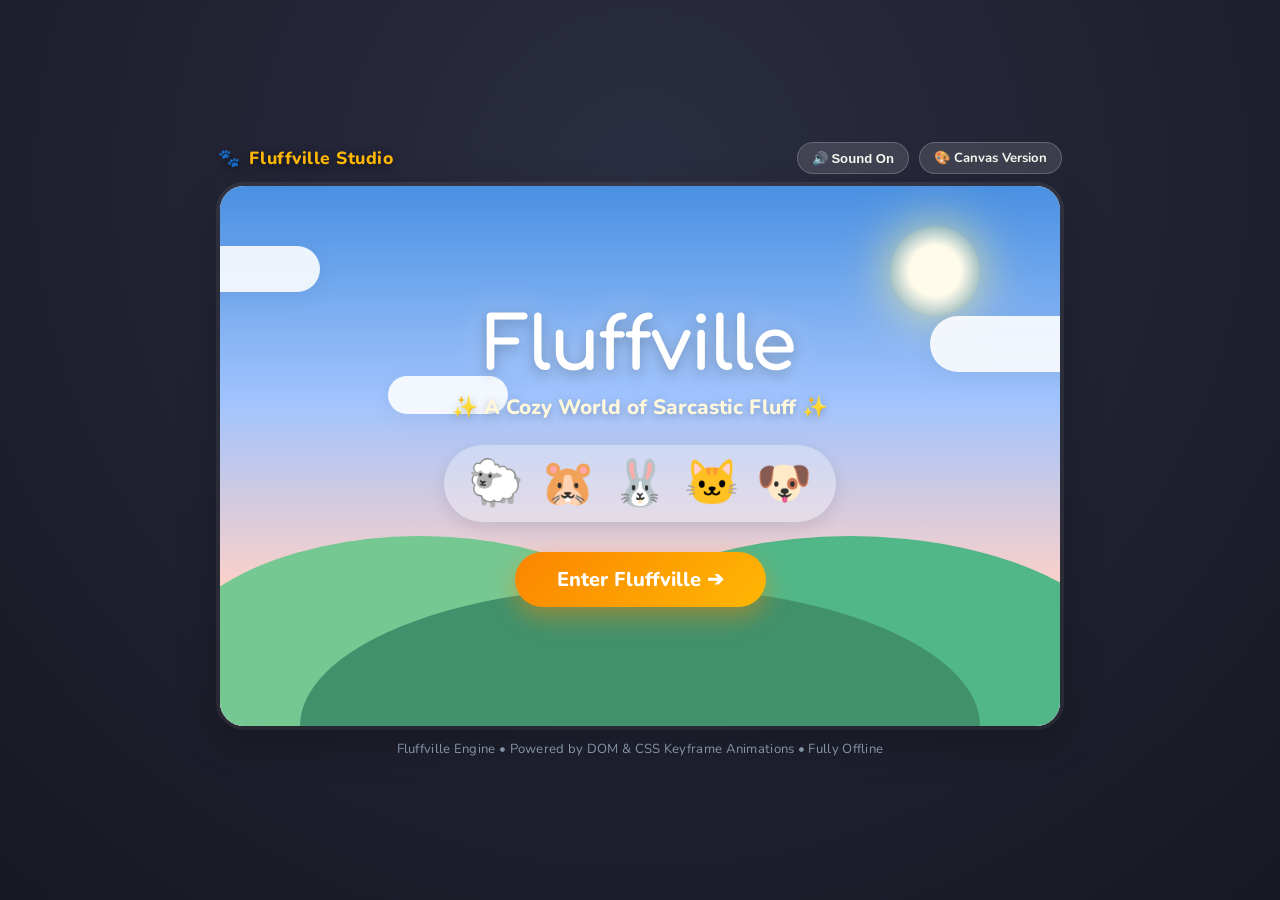
<file: fluffville.html>
<!DOCTYPE html>
<html lang="en">
<head>
    <meta charset="UTF-8">
    <meta name="viewport" content="width=device-width, initial-scale=1.0">
    <title>Fluffville - A Cozy World of Sarcastic Fluff</title>
    <link rel="preconnect" href="https://fonts.googleapis.com">
    <link rel="preconnect" href="https://fonts.gstatic.com" crossorigin>
    <link href="https://fonts.googleapis.com/css2?family=Comfortaa:wght@400;600;700&family=Nunito:wght@400;600;700;800;900&display=swap" rel="stylesheet">
    <style>
        :root {
            --primary: #fb8500;
            --primary-hover: #ffb703;
            --secondary: #023047;
            --accent: #ffb703;
            --text: #2b2d42;
            --bg-light: #fefae0;
            --radius-lg: 24px;
            --radius-md: 16px;
            --radius-sm: 10px;
            --shadow-soft: 0 16px 40px rgba(0, 0, 0, 0.25);
            --shadow-card: 0 10px 24px rgba(0, 0, 0, 0.08);
        }

        * {
            box-sizing: border-box;
            margin: 0;
            padding: 0;
            user-select: none;
            -webkit-user-select: none;
        }

        body {
            background: radial-gradient(circle at 50% 20%, #2b2d42 0%, #171822 100%);
            min-height: 100vh;
            display: flex;
            flex-direction: column;
            justify-content: center;
            align-items: center;
            font-family: 'Nunito', 'Comfortaa', -apple-system, BlinkMacSystemFont, 'Segoe UI', Roboto, sans-serif;
            overflow-x: hidden;
            padding: 16px;
            color: var(--text);
        }

        /* Top control bar */
        .top-nav {
            width: 100%;
            max-width: 860px;
            display: flex;
            justify-content: space-between;
            align-items: center;
            margin-bottom: 12px;
            padding: 0 8px;
        }

        .brand-badge {
            color: #ffb703;
            font-weight: 800;
            font-size: 1.1rem;
            display: flex;
            align-items: center;
            gap: 8px;
            letter-spacing: 0.5px;
            text-shadow: 0 2px 8px rgba(0,0,0,0.5);
        }

        .version-switch {
            display: flex;
            gap: 10px;
        }

        .btn-toggle-view {
            background: rgba(255, 255, 255, 0.12);
            backdrop-filter: blur(8px);
            border: 1px solid rgba(255, 255, 255, 0.2);
            color: #f1faee;
            padding: 6px 14px;
            border-radius: 20px;
            font-size: 0.82rem;
            font-weight: 700;
            cursor: pointer;
            text-decoration: none;
            transition: all 0.2s ease;
            display: inline-flex;
            align-items: center;
            gap: 6px;
        }

        .btn-toggle-view:hover {
            background: rgba(255, 255, 255, 0.25);
            transform: translateY(-1px);
        }

        /* Game Main Stage Box */
        .game-cabinet {
            position: relative;
            width: 840px;
            max-width: 96vw;
            height: 540px;
            max-height: 85vh;
            border-radius: var(--radius-lg);
            box-shadow: var(--shadow-soft), 0 0 0 4px rgba(255, 255, 255, 0.08);
            background: #ffffff;
            overflow: hidden;
            display: flex;
            flex-direction: column;
        }

        /* Screen Controller */
        .screen {
            position: absolute;
            inset: 0;
            width: 100%;
            height: 100%;
            display: none;
            opacity: 0;
            transition: opacity 0.35s ease;
            flex-direction: column;
            z-index: 1;
        }

        .screen.active {
            display: flex;
            opacity: 1;
            z-index: 2;
        }

        /* -------------------------------------------
           1. COVER PAGE
           ------------------------------------------- */
        #cover-page {
            background: linear-gradient(180deg, #4a90e2 0%, #a1c4fd 40%, #fed1c7 75%, #fbc2eb 100%);
            align-items: center;
            justify-content: center;
            text-align: center;
            position: relative;
            overflow: hidden;
            padding: 30px 20px;
        }

        /* Celestial / Clouds */
        .cover-sun {
            position: absolute;
            top: 40px;
            right: 80px;
            width: 90px;
            height: 90px;
            background: radial-gradient(circle, #fffbeb 40%, rgba(254, 240, 138, 0.4) 70%, transparent 100%);
            border-radius: 50%;
            box-shadow: 0 0 50px rgba(254, 240, 138, 0.8);
            animation: pulseGlow 4s ease-in-out infinite alternate;
        }

        @keyframes pulseGlow {
            0% { transform: scale(1); opacity: 0.85; }
            100% { transform: scale(1.1); opacity: 1; }
        }

        .cloud {
            position: absolute;
            background: rgba(255, 255, 255, 0.88);
            border-radius: 50px;
            filter: drop-shadow(0 4px 10px rgba(0,0,0,0.06));
        }

        .cloud-1 {
            width: 140px;
            height: 46px;
            top: 60px;
            left: -40px;
            animation: floatCloud 24s linear infinite;
        }
        .cloud-2 {
            width: 190px;
            height: 56px;
            top: 130px;
            right: -60px;
            animation: floatCloud 32s linear infinite reverse;
        }
        .cloud-3 {
            width: 120px;
            height: 38px;
            top: 190px;
            left: 20%;
            animation: floatCloud 28s linear infinite;
        }

        @keyframes floatCloud {
            0% { transform: translateX(0); }
            50% { transform: translateX(40px); }
            100% { transform: translateX(0); }
        }

        /* Hills on cover */
        .cover-hill-back {
            position: absolute;
            bottom: -90px;
            left: -60px;
            width: 520px;
            height: 280px;
            background: #76c893;
            border-radius: 50%;
        }

        .cover-hill-front {
            position: absolute;
            bottom: -110px;
            right: -80px;
            width: 580px;
            height: 300px;
            background: #52b788;
            border-radius: 50%;
        }

        .cover-hill-center {
            position: absolute;
            bottom: -140px;
            left: 50%;
            transform: translateX(-50%);
            width: 680px;
            height: 280px;
            background: #40916c;
            border-radius: 50%;
        }

        .cover-content {
            position: relative;
            z-index: 5;
            display: flex;
            flex-direction: column;
            align-items: center;
        }

        .game-title {
            font-family: 'Comfortaa', cursive, sans-serif;
            font-size: 4.6rem;
            font-weight: 700;
            color: #ffffff;
            letter-spacing: -1px;
            text-shadow: 0 4px 14px rgba(0, 0, 0, 0.28), 0 0 35px rgba(255, 255, 255, 0.4);
            margin-bottom: 6px;
            animation: floatTitle 3s ease-in-out infinite alternate;
        }

        @keyframes floatTitle {
            0% { transform: translateY(0); }
            100% { transform: translateY(-8px); }
        }

        .game-tagline {
            font-size: 1.3rem;
            font-weight: 800;
            color: #fff8db;
            text-shadow: 0 2px 8px rgba(0, 0, 0, 0.25);
            margin-bottom: 24px;
        }

        .fluff-parade {
            display: flex;
            gap: 16px;
            font-size: 2.8rem;
            margin-bottom: 30px;
            background: rgba(255, 255, 255, 0.3);
            backdrop-filter: blur(8px);
            padding: 8px 24px;
            border-radius: 40px;
            box-shadow: 0 6px 18px rgba(0, 0, 0, 0.1);
        }

        .parade-emoji {
            display: inline-block;
            transition: transform 0.2s ease;
            cursor: pointer;
        }
        .parade-emoji:hover {
            transform: scale(1.3) translateY(-6px);
        }

        /* Buttons */
        .btn-main {
            background: linear-gradient(135deg, #fb8500 0%, #ffb703 100%);
            color: #ffffff;
            font-family: 'Nunito', sans-serif;
            font-size: 1.25rem;
            font-weight: 800;
            padding: 14px 42px;
            border: none;
            border-radius: 50px;
            cursor: pointer;
            box-shadow: 0 10px 25px rgba(251, 133, 0, 0.45);
            transition: all 0.25s ease;
            display: inline-flex;
            align-items: center;
            gap: 10px;
            text-decoration: none;
        }

        .btn-main:hover {
            transform: translateY(-3px) scale(1.03);
            box-shadow: 0 14px 30px rgba(251, 133, 0, 0.55);
            background: linear-gradient(135deg, #ff9e00 0%, #ffc300 100%);
        }

        .btn-main:active {
            transform: translateY(1px);
        }

        /* -------------------------------------------
           2. NAME INPUT PAGE
           ------------------------------------------- */
        #name-page {
            background: radial-gradient(circle at 50% 30%, #fffdf7 0%, #fef3c7 60%, #fde68a 100%);
            align-items: center;
            justify-content: center;
            text-align: center;
            padding: 30px;
        }

        .card-dialog {
            background: #ffffff;
            width: 100%;
            max-width: 480px;
            padding: 38px 32px;
            border-radius: var(--radius-lg);
            box-shadow: 0 20px 45px rgba(217, 119, 6, 0.15), 0 0 0 3px #fbbf24;
            display: flex;
            flex-direction: column;
            align-items: center;
            gap: 20px;
            position: relative;
        }

        .card-icon-badge {
            font-size: 3.4rem;
            margin-top: -10px;
            animation: wiggle 2s infinite ease-in-out;
        }

        @keyframes wiggle {
            0%, 100% { transform: rotate(0deg); }
            25% { transform: rotate(-8deg); }
            75% { transform: rotate(8deg); }
        }

        .dialog-title {
            font-family: 'Comfortaa', cursive, sans-serif;
            font-size: 1.85rem;
            font-weight: 700;
            color: #78350f;
            line-height: 1.2;
        }

        .dialog-subtitle {
            font-size: 1rem;
            color: #92400e;
            font-weight: 600;
            margin-top: -10px;
        }

        .input-group {
            width: 100%;
            display: flex;
            flex-direction: column;
            gap: 8px;
        }

        .cozy-input {
            width: 100%;
            padding: 14px 20px;
            border-radius: var(--radius-md);
            border: 3px solid #fcd34d;
            background: #fffbeb;
            font-family: 'Nunito', sans-serif;
            font-size: 1.25rem;
            font-weight: 700;
            color: #78350f;
            text-align: center;
            outline: none;
            transition: all 0.25s ease;
        }

        .cozy-input:focus {
            border-color: #fb8500;
            background: #ffffff;
            box-shadow: 0 0 0 4px rgba(251, 133, 0, 0.2);
        }

        .cozy-input::placeholder {
            color: #d97706;
            opacity: 0.5;
            font-weight: 600;
        }

        .suggestion-pills {
            display: flex;
            gap: 8px;
            justify-content: center;
            flex-wrap: wrap;
        }

        .pill {
            background: #fef3c7;
            border: 1px solid #fde68a;
            color: #92400e;
            font-size: 0.8rem;
            font-weight: 700;
            padding: 4px 10px;
            border-radius: 12px;
            cursor: pointer;
            transition: all 0.2s ease;
        }

        .pill:hover {
            background: #fbbf24;
            color: #78350f;
            transform: translateY(-1px);
        }

        /* -------------------------------------------
           3. CHARACTER SELECTION PAGE
           ------------------------------------------- */
        #selection-page {
            background: linear-gradient(135deg, #e0f2fe 0%, #ede9fe 50%, #fce7f3 100%);
            padding: 24px 24px;
            display: flex;
            flex-direction: column;
            align-items: center;
            justify-content: center;
            overflow-y: auto;
        }

        .selection-header {
            text-align: center;
            margin-bottom: 20px;
        }

        .selection-title {
            font-family: 'Comfortaa', cursive, sans-serif;
            font-size: 2rem;
            font-weight: 700;
            color: #1e1b4b;
            margin-bottom: 4px;
        }

        .selection-subtitle {
            font-size: 1.05rem;
            color: #4338ca;
            font-weight: 600;
        }

        .companions-grid {
            display: grid;
            grid-template-columns: repeat(5, 1fr);
            gap: 14px;
            width: 100%;
            max-width: 780px;
        }

        .char-card {
            background: #ffffff;
            border-radius: var(--radius-md);
            padding: 16px 10px;
            display: flex;
            flex-direction: column;
            align-items: center;
            text-align: center;
            border: 2px solid rgba(226, 232, 240, 0.8);
            box-shadow: var(--shadow-card);
            cursor: pointer;
            transition: all 0.28s cubic-bezier(0.34, 1.56, 0.64, 1);
            position: relative;
            overflow: hidden;
        }

        .char-card::before {
            content: '';
            position: absolute;
            top: 0;
            left: 0;
            right: 0;
            height: 6px;
            background: transparent;
            transition: background 0.25s ease;
        }

        .char-card:hover {
            transform: translateY(-8px) scale(1.03);
            box-shadow: 0 16px 30px rgba(0, 0, 0, 0.12);
            border-color: #fb8500;
        }

        .char-card:hover::before {
            background: #fb8500;
        }

        .card-sprite {
            font-size: 3.6rem;
            line-height: 1;
            margin-bottom: 10px;
            filter: drop-shadow(0 4px 6px rgba(0,0,0,0.08));
            transition: transform 0.25s ease;
            display: flex;
            justify-content: center;
            align-items: center;
            min-height: 80px;
        }

        .card-sprite svg {
            width: 76px;
            height: 76px;
            display: block;
        }

        .char-card:hover .card-sprite {
            transform: scale(1.18);
        }

        .card-name {
            font-family: 'Comfortaa', cursive, sans-serif;
            font-size: 1.15rem;
            font-weight: 700;
            color: #0f172a;
            margin-bottom: 6px;
        }

        .food-badge {
            background: #f1f5f9;
            padding: 4px 8px;
            border-radius: 12px;
            font-size: 0.8rem;
            font-weight: 700;
            color: #475569;
            display: flex;
            align-items: center;
            gap: 4px;
            margin-bottom: 12px;
        }

        .card-desc {
            font-size: 0.76rem;
            color: #64748b;
            line-height: 1.35;
            margin-bottom: 14px;
            min-height: 32px;
        }

        .btn-choose {
            width: 100%;
            background: #f8fafc;
            border: 1.5px solid #cbd5e1;
            color: #334155;
            padding: 8px 10px;
            border-radius: 20px;
            font-size: 0.82rem;
            font-weight: 800;
            cursor: pointer;
            transition: all 0.2s ease;
        }

        .char-card:hover .btn-choose {
            background: #fb8500;
            border-color: #fb8500;
            color: #ffffff;
            box-shadow: 0 4px 12px rgba(251, 133, 0, 0.35);
        }

        /* -------------------------------------------
           4. GAME PAGE (SCENERY & INTERACTION)
           ------------------------------------------- */
        #game-page {
            position: relative;
            overflow: hidden;
            cursor: pointer;
        }

        /* Dynamic Companion Backgrounds */
        .bg-sheep {
            background: linear-gradient(180deg, #93c5fd 0%, #dbeafe 35%, #86efac 65%, #22c55e 100%) !important;
        }

        .bg-hamster {
            background: radial-gradient(circle at 50% 60%, #78350f 15%, #451a03 65%, #291203 100%) !important;
        }

        .bg-bunny {
            background: linear-gradient(180deg, #fef08a 0%, #fde047 30%, #bbf7d0 60%, #4ade80 100%) !important;
        }

        .bg-kitten {
            background: linear-gradient(180deg, #fce7f3 0%, #fbcfe8 35%, #e9d5ff 70%, #d8b4fe 100%) !important;
        }

        .bg-puppy {
            background: linear-gradient(180deg, #7dd3fc 0%, #bae6fd 40%, #a7f3d0 65%, #34d399 100%) !important;
        }

        /* Game Header Bar */
        .game-header-bar {
            position: absolute;
            top: 0;
            left: 0;
            right: 0;
            padding: 16px 20px;
            display: flex;
            justify-content: space-between;
            align-items: center;
            z-index: 20;
            pointer-events: none;
        }

        .status-pill {
            background: rgba(255, 255, 255, 0.88);
            backdrop-filter: blur(10px);
            padding: 8px 16px;
            border-radius: 24px;
            font-size: 0.9rem;
            font-weight: 800;
            color: #1e293b;
            box-shadow: 0 4px 14px rgba(0, 0, 0, 0.1);
            display: flex;
            align-items: center;
            gap: 8px;
            pointer-events: auto;
        }

        .btn-exit {
            background: #ef4444;
            color: #ffffff;
            border: none;
            padding: 9px 20px;
            border-radius: 20px;
            font-family: 'Nunito', sans-serif;
            font-size: 0.9rem;
            font-weight: 800;
            cursor: pointer;
            box-shadow: 0 4px 14px rgba(239, 68, 68, 0.35);
            transition: all 0.2s ease;
            pointer-events: auto;
            display: flex;
            align-items: center;
            gap: 6px;
        }

        .btn-exit:hover {
            background: #dc2626;
            transform: scale(1.04);
            box-shadow: 0 6px 18px rgba(239, 68, 68, 0.45);
        }

        /* Tap Interaction Hint */
        .tap-hint-banner {
            position: absolute;
            top: 70px;
            left: 50%;
            transform: translateX(-50%);
            background: rgba(255, 255, 255, 0.75);
            backdrop-filter: blur(6px);
            color: #334155;
            padding: 6px 16px;
            border-radius: 20px;
            font-size: 0.82rem;
            font-weight: 700;
            box-shadow: 0 4px 12px rgba(0, 0, 0, 0.06);
            pointer-events: none;
            z-index: 10;
            animation: pulseHint 3s ease-in-out infinite;
        }

        @keyframes pulseHint {
            0%, 100% { opacity: 0.7; transform: translateX(-50%) scale(1); }
            50% { opacity: 1; transform: translateX(-50%) scale(1.05); }
        }

        /* Scenery Layer */
        #scenery-layer {
            position: absolute;
            inset: 0;
            pointer-events: none;
            z-index: 2;
            overflow: hidden;
            background: rgba(255, 244, 214, 0.08);
        }

        /* Slow light and camera motion keep the painted scenes feeling alive. */
        #scenery-layer::before,
        #scenery-layer::after {
            content: '';
            position: absolute;
            inset: -12%;
            pointer-events: none;
            z-index: 1;
        }

        #scenery-layer::before {
            background: radial-gradient(ellipse at 22% 18%, rgba(255, 249, 214, 0.24), transparent 34%),
                radial-gradient(ellipse at 78% 70%, rgba(255, 214, 153, 0.12), transparent 38%);
            mix-blend-mode: screen;
            animation: paintedLight 12s ease-in-out infinite alternate;
        }

        #scenery-layer::after {
            background: repeating-linear-gradient(115deg, rgba(255, 255, 255, 0.025) 0 2px, transparent 2px 9px);
            opacity: 0.45;
            mix-blend-mode: soft-light;
            animation: paperTexture 16s linear infinite;
        }

        @keyframes paintedLight {
            0% { transform: translate3d(-2%, -1%, 0) scale(0.98); opacity: 0.55; }
            100% { transform: translate3d(3%, 2%, 0) scale(1.04); opacity: 1; }
        }

        @keyframes paperTexture {
            from { transform: translate3d(-2%, -1%, 0); }
            to { transform: translate3d(2%, 1%, 0); }
        }

        /* Realistic Scenery Vector Artwork Layer */
        .scenery-svg {
            position: absolute;
            inset: 0;
            width: 100%;
            height: 100%;
            display: block;
            pointer-events: none;
            transform: scale(1.025);
            transform-origin: center center;
            animation: sceneryDrift 20s ease-in-out infinite alternate;
            z-index: 0;
        }

        @keyframes sceneryDrift {
            0% { transform: scale(1.025) translate3d(-0.35%, 0, 0); }
            100% { transform: scale(1.05) translate3d(0.35%, -0.25%, 0); }
        }

        @media (prefers-reduced-motion: reduce) {
            #scenery-layer::before,
            #scenery-layer::after,
            .scenery-svg {
                animation: none;
            }
        }

        /* -------------------------------------------
           EATING ANIMATIONS (Active while screen is untouched)
           ------------------------------------------- */
        /* 1. Sheep Grazing Sweet Grass */
        .is-eating-sheep {
            animation: sheepGrazing 1.8s ease-in-out infinite !important;
            transform-origin: 25% 90%;
        }
        @keyframes sheepGrazing {
            0%, 100% { transform: rotate(0deg) translateY(0); }
            20% { transform: rotate(-9deg) translateY(12px) scale(0.98, 1.02); }
            35% { transform: rotate(-12deg) translateY(14px) scale(0.96, 1.03); }
            50% { transform: rotate(-5deg) translateY(5px); }
            65% { transform: rotate(-2deg) translateY(3px) scale(1.02, 0.98); }
            80% { transform: rotate(2deg) translateY(2px) scale(0.98, 1.02); }
            90% { transform: rotate(0deg) translateY(1px); }
        }
        .is-eaten-sheep {
            animation: grassNibble 1.8s ease-in-out infinite !important;
            transform-origin: bottom center;
        }
        @keyframes grassNibble {
            0%, 100% { transform: scale(1) rotate(0deg); }
            30% { transform: scale(0.88, 0.85) rotate(-10deg) translateY(4px); }
            45% { transform: scale(1.04, 0.96) rotate(6deg) translateY(-2px); }
            60% { transform: scale(0.98) rotate(-2deg); }
        }

        /* 2. Hamster Rapid Blueberry Munching */
        .is-eating-hamster {
            animation: hamsterMunching 0.6s ease-in-out infinite !important;
            transform-origin: 50% 90%;
        }
        @keyframes hamsterMunching {
            0%, 100% { transform: translateY(0) scale(1, 1); }
            25% { transform: translateY(3px) scale(1.04, 0.96) rotate(1.5deg); }
            50% { transform: translateY(-2px) scale(0.97, 1.03) rotate(-1.5deg); }
            75% { transform: translateY(2px) scale(1.03, 0.97) rotate(1deg); }
        }
        .is-eaten-hamster {
            animation: berryNibble 0.6s ease-in-out infinite !important;
            transform-origin: center center;
        }
        @keyframes berryNibble {
            0%, 100% { transform: scale(1) translateY(0); }
            30% { transform: scale(0.9, 0.92) translateY(-4px) rotate(-6deg); }
            70% { transform: scale(1.05, 0.98) translateY(2px) rotate(4deg); }
        }

        /* 3. Bunny Crunchy Carrot Munching */
        .is-eating-bunny {
            animation: bunnyMunching 0.8s ease-in-out infinite !important;
            transform-origin: 40% 90%;
        }
        @keyframes bunnyMunching {
            0%, 100% { transform: rotate(0deg) translateY(0); }
            20% { transform: rotate(-6deg) translateY(7px) scale(0.98, 1.02); }
            40% { transform: rotate(-2deg) translateY(2px) scale(1.03, 0.97); }
            60% { transform: rotate(-5deg) translateY(6px) scale(0.99, 1.01); }
            80% { transform: rotate(1deg) translateY(1px) scale(1.02, 0.98); }
        }
        .is-eaten-bunny {
            animation: carrotCrunch 0.8s ease-in-out infinite !important;
            transform-origin: bottom left;
        }
        @keyframes carrotCrunch {
            0%, 100% { transform: rotate(0deg) scale(1); }
            25% { transform: rotate(-12deg) scale(0.92) translateY(4px); }
            65% { transform: rotate(4deg) scale(1.02) translateY(-2px); }
        }

        /* 4. Kitten Lapping Warm Milk */
        .is-eating-kitten {
            animation: kittenLapping 1.2s ease-in-out infinite !important;
            transform-origin: 30% 90%;
        }
        @keyframes kittenLapping {
            0%, 100% { transform: rotate(0deg) translateY(0); }
            25% { transform: rotate(-9deg) translateY(10px) scale(1.02, 0.98); }
            45% { transform: rotate(-12deg) translateY(12px) scale(0.98, 1.02); }
            65% { transform: rotate(-5deg) translateY(4px) scale(1.01, 0.99); }
            85% { transform: rotate(-2deg) translateY(2px); }
        }
        .is-eaten-kitten {
            animation: milkRipple 1.2s ease-in-out infinite !important;
            transform-origin: center bottom;
        }
        @keyframes milkRipple {
            0%, 100% { transform: scale(1); }
            35% { transform: scale(1.08, 0.94) translateY(2px); }
            70% { transform: scale(0.96, 1.03) translateY(-1px); }
        }

        /* 5. Puppy Joyfully Gnawing Bone */
        .is-eating-puppy {
            animation: puppyGnawing 1.1s ease-in-out infinite !important;
            transform-origin: 40% 90%;
        }
        @keyframes puppyGnawing {
            0%, 100% { transform: rotate(0deg) translateY(0); }
            20% { transform: rotate(-8deg) translateY(8px) scale(1.03, 0.97); }
            40% { transform: rotate(5deg) translateY(3px) scale(0.97, 1.03); }
            60% { transform: rotate(-6deg) translateY(6px); }
            80% { transform: rotate(3deg) translateY(2px); }
        }
        .is-eaten-puppy {
            animation: boneWiggle 1.1s ease-in-out infinite !important;
            transform-origin: center center;
        }
        @keyframes boneWiggle {
            0%, 100% { transform: rotate(-10deg) scale(1); }
            25% { transform: rotate(-22deg) scale(0.93) translateY(4px); }
            55% { transform: rotate(4deg) scale(1.05) translateY(-2px); }
            80% { transform: rotate(-8deg) scale(0.98); }
        }

        /* Munch Crumbs & Eating Visual Feedback */
        .munch-crumb {
            position: absolute;
            pointer-events: none;
            font-size: 0.85rem;
            z-index: 15;
            animation: crumbFloat 0.75s ease-out forwards;
        }
        @keyframes crumbFloat {
            0% { transform: translateY(0) scale(1) rotate(0deg); opacity: 1; }
            100% { transform: translateY(-22px) scale(0.4) rotate(35deg); opacity: 0; }
        }

        /* Stage (Character + Food) */
        #stage {
            position: absolute;
            bottom: 20%;
            left: 50%;
            transform: translateX(-50%);
            display: flex;
            align-items: center;
            justify-content: center;
            gap: 18px;
            cursor: pointer;
            z-index: 10;
            transition: left 0.45s cubic-bezier(0.34, 1.56, 0.64, 1);
        }

        .kitten-stage {
            width: 330px;
            height: 220px;
            gap: 0;
        }

        .kitten-cushion {
            position: absolute;
            left: 50%;
            bottom: 4px;
            width: 190px;
            height: 72px;
            transform: translateX(-50%);
            border-radius: 50%;
            background: radial-gradient(ellipse at 50% 35%, #fff7fb 0 16%, transparent 17%),
                radial-gradient(ellipse at 30% 35%, #fbcfe8 0 22%, transparent 23%),
                radial-gradient(ellipse at 70% 35%, #f9a8d4 0 22%, transparent 23%),
                linear-gradient(180deg, #f9a8d4 0%, #ec78b5 68%, #c24180 100%);
            border: 5px solid #fce7f3;
            box-shadow: 0 12px 0 rgba(131, 66, 79, 0.18), 0 14px 24px rgba(88, 44, 61, 0.22);
            z-index: 1;
            display: none;
        }

        .kitten-stage .kitten-cushion {
            display: block;
        }

        .kitten-cushion::before,
        .kitten-cushion::after {
            content: '';
            position: absolute;
            top: 50%;
            width: 12px;
            height: 12px;
            border-radius: 50%;
            background: rgba(190, 24, 93, 0.3);
            box-shadow: inset 0 2px 3px rgba(255, 255, 255, 0.55);
        }

        .kitten-cushion::before { left: 28%; }
        .kitten-cushion::after { right: 28%; }

        .kitten-stage #character,
        .kitten-stage #food {
            position: absolute;
            z-index: 2;
        }

        .kitten-stage #character {
            left: 50%;
            top: 42px;
            transform: translateX(-50%);
        }

        .kitten-stage #food {
            left: 72%;
            top: 112px;
        }

        .anim-kitten-run {
            animation: kittenRunCircle 1.8s linear infinite !important;
            transform-origin: center bottom;
        }

        @keyframes kittenRunCircle {
            0% { transform: translateX(-50%) translate(0, 34px) rotate(0deg) scale(0.96); }
            25% { transform: translateX(-50%) translate(74px, 0) rotate(10deg) scale(1.02); }
            50% { transform: translateX(-50%) translate(0, -68px) rotate(0deg) scale(0.92); }
            75% { transform: translateX(-50%) translate(-74px, 0) rotate(-10deg) scale(1.02); }
            100% { transform: translateX(-50%) translate(0, 34px) rotate(0deg) scale(0.96); }
        }

        .character-sprite {
            font-size: 6rem;
            line-height: 1;
            display: inline-block;
            user-select: none;
            filter: drop-shadow(0 10px 16px rgba(0,0,0,0.18));
            animation: idleBreathe 2.4s ease-in-out infinite alternate;
            transition: transform 0.2s ease;
        }

        .character-sprite svg {
            width: 135px;
            height: 135px;
            display: block;
        }

        @keyframes idleBreathe {
            0% { transform: translateY(0) scale(1); }
            100% { transform: translateY(-7px) scale(1.02); }
        }

        #food {
            font-size: 3.5rem;
            line-height: 1;
            display: inline-block;
            user-select: none;
            filter: drop-shadow(0 6px 12px rgba(0,0,0,0.15));
            animation: foodFloat 2s ease-in-out infinite alternate;
            transition: opacity 0.2s ease;
        }

        @keyframes foodFloat {
            0% { transform: translateY(0) rotate(-6deg); }
            100% { transform: translateY(-8px) rotate(6deg); }
        }

        /* Speech Bubble */
        #speech-bubble {
            position: absolute;
            bottom: 125%;
            left: 50%;
            transform: translateX(-50%);
            background: #ffffff;
            color: #1e293b;
            padding: 12px 20px;
            border-radius: 22px;
            font-size: 1.05rem;
            font-weight: 700;
            line-height: 1.4;
            white-space: normal;
            text-align: center;
            box-shadow: 0 12px 28px rgba(0, 0, 0, 0.18), 0 2px 8px rgba(0, 0, 0, 0.08);
            border: 2.5px solid #f1f5f9;
            z-index: 25;
            max-width: 290px;
            min-width: 190px;
            pointer-events: none;
            display: none;
            animation: bubblePop 0.3s cubic-bezier(0.175, 0.885, 0.32, 1.275);
        }

        #speech-bubble::after {
            content: '';
            position: absolute;
            top: 100%;
            left: 50%;
            transform: translateX(-50%);
            border-width: 11px;
            border-style: solid;
            border-color: #ffffff transparent transparent transparent;
        }

        @keyframes bubblePop {
            from { opacity: 0; transform: translateX(-50%) scale(0.7) translateY(14px); }
            to { opacity: 1; transform: translateX(-50%) scale(1) translateY(0); }
        }

        /* Animations for Tapping Companions */
        .anim-jump {
            animation: sheepJump 1.1s cubic-bezier(0.25, 1, 0.5, 1) !important;
        }

        @keyframes sheepJump {
            0% { transform: translateY(0) scale(1, 1); }
            25% { transform: translateY(14px) scale(1.22, 0.78); }
            55% { transform: translateY(-100px) scale(0.88, 1.25); }
            80% { transform: translateY(-25px) scale(1.05, 0.95); }
            100% { transform: translateY(0) scale(1, 1); }
        }

        .anim-hop {
            animation: bunnyHop 1.1s cubic-bezier(0.34, 1.56, 0.64, 1) !important;
        }

        @keyframes bunnyHop {
            0% { transform: translateY(0) rotate(0deg); }
            25% { transform: translateY(-45px) rotate(-12deg) scale(1.08); }
            50% { transform: translateY(-80px) rotate(12deg) scale(1.14); }
            75% { transform: translateY(-30px) rotate(-6deg) scale(1.05); }
            100% { transform: translateY(0) rotate(0deg) scale(1); }
        }

        .anim-kitten-love {
            animation: kittenLove 1.1s ease-in-out !important;
        }

        @keyframes kittenLove {
            0% { transform: rotate(0deg) scale(1); }
            20% { transform: rotate(-16deg) scale(1.2) translateY(-15px); }
            45% { transform: rotate(16deg) scale(1.25) translateY(-25px); }
            70% { transform: rotate(-10deg) scale(1.2) translateY(-12px); }
            85% { transform: rotate(8deg) scale(1.08) translateY(-4px); }
            100% { transform: rotate(0deg) scale(1) translateY(0); }
        }

        .anim-puppy-wag {
            animation: puppyWag 1.1s ease-in-out !important;
        }

        @keyframes puppyWag {
            0% { transform: scale(1) rotate(0deg); }
            20% { transform: scale(1.18) rotate(20deg) translateY(-22px); }
            45% { transform: scale(1.22) rotate(-20deg) translateY(-32px); }
            70% { transform: scale(1.15) rotate(16deg) translateY(-18px); }
            85% { transform: scale(1.08) rotate(-10deg) translateY(-8px); }
            100% { transform: scale(1) rotate(0deg) translateY(0); }
        }

        /* Sparkle Burst Particles */
        .sparkle-particle {
            position: absolute;
            pointer-events: none;
            font-size: 1.5rem;
            z-index: 30;
            animation: sparkleFly 0.9s cubic-bezier(0.25, 1, 0.5, 1) forwards;
        }

        @keyframes sparkleFly {
            0% { opacity: 1; transform: translate(0, 0) scale(0.6); }
            50% { opacity: 1; transform: translate(var(--tx), var(--ty)) scale(1.3); }
            100% { opacity: 0; transform: translate(var(--tx2), var(--ty2)) scale(0.4); }
        }

        /* -------------------------------------------
           5. END PAGE (JOURNEY SUMMARY)
           ------------------------------------------- */
        #end-page {
            background: radial-gradient(circle at 50% 30%, #fffdf5 0%, #fed7aa 60%, #fdba74 100%);
            align-items: center;
            justify-content: center;
            text-align: center;
            padding: 30px;
            overflow-y: auto;
        }

        .end-card {
            position: relative;
            background: #ffffff;
            width: 100%;
            max-width: 520px;
            padding: 36px 30px;
            border-radius: var(--radius-lg);
            box-shadow: 0 20px 50px rgba(234, 88, 12, 0.2), 0 0 0 3px #fb923c;
            display: flex;
            flex-direction: column;
            align-items: center;
            gap: 16px;
        }

        .end-card::before {
            content: '';
            position: absolute;
            inset: -10px;
            border: 3px dashed #fb7185;
            border-radius: 30px;
            pointer-events: none;
            animation: borderBreathe 3.5s ease-in-out infinite;
        }

        .end-card::after {
            content: '✦  ✿  ✦  ✿  ✦';
            position: absolute;
            right: 18px;
            bottom: 10px;
            color: #f59e0b;
            font-size: 0.78rem;
            letter-spacing: 4px;
            animation: sparkleTwinkle 2.4s ease-in-out infinite alternate;
        }

        .animal-border-row {
            position: relative;
            z-index: 1;
            display: flex;
            justify-content: center;
            gap: 18px;
            width: calc(100% + 18px);
            margin: -24px 0 -4px;
            font-size: 1.55rem;
            filter: drop-shadow(0 3px 3px rgba(113, 63, 18, 0.15));
            animation: animalBorderBob 3.2s ease-in-out infinite;
        }

        .animal-border-row:last-child {
            margin: -4px 0 -22px;
            animation-delay: 0.8s;
        }

        @keyframes borderBreathe {
            0%, 100% { border-color: #fb7185; transform: scale(1); }
            50% { border-color: #fbbf24; transform: scale(1.012); }
        }

        @keyframes animalBorderBob {
            0%, 100% { transform: translateY(0) rotate(-1deg); }
            50% { transform: translateY(-4px) rotate(1deg); }
        }

        @keyframes sparkleTwinkle {
            from { opacity: 0.35; transform: scale(0.9); }
            to { opacity: 1; transform: scale(1.1); }
        }

        .end-badge {
            font-size: 3.6rem;
            animation: bounceIn 0.8s cubic-bezier(0.175, 0.885, 0.32, 1.275);
        }

        @keyframes bounceIn {
            0% { transform: scale(0.3); opacity: 0; }
            70% { transform: scale(1.15); opacity: 1; }
            100% { transform: scale(1); }
        }

        .end-title {
            font-family: 'Comfortaa', cursive, sans-serif;
            font-size: 2rem;
            font-weight: 700;
            background: linear-gradient(90deg, #e11d48, #f97316, #eab308, #e11d48);
            background-size: 220% auto;
            color: transparent;
            background-clip: text;
            -webkit-background-clip: text;
            line-height: 1.2;
            animation: titleColorShift 5s linear infinite;
        }

        @keyframes titleColorShift {
            to { background-position: 220% center; }
        }

        .end-greeting {
            font-size: 1.15rem;
            color: #0f766e;
            font-weight: 700;
            animation: greetingPop 2.8s ease-in-out infinite alternate;
        }

        @keyframes greetingPop {
            from { transform: translateY(0); color: #0f766e; }
            to { transform: translateY(-3px); color: #db2777; }
        }

        .stats-box {
            background: #fff7ed;
            border: 2px dashed #fdba74;
            border-radius: var(--radius-md);
            padding: 16px 20px;
            width: 100%;
            display: flex;
            flex-direction: column;
            gap: 10px;
        }

        .stat-row {
            display: flex;
            justify-content: space-between;
            align-items: center;
            font-size: 0.95rem;
            color: #9f1239;
            font-weight: 600;
            gap: 12px;
        }

        .stat-row:first-child > span:first-child {
            flex: 1;
        }

        .stat-row:nth-child(2) {
            color: #0f766e;
        }

        .stat-value-badge {
            background: linear-gradient(135deg, #f97316, #e11d48);
            color: #ffffff;
            padding: 4px 14px;
            border-radius: 14px;
            font-weight: 800;
            font-size: 1.05rem;
            white-space: nowrap;
            animation: valuePulse 2.2s ease-in-out infinite;
        }

        @keyframes valuePulse {
            0%, 100% { box-shadow: 0 4px 10px rgba(225, 29, 72, 0.18); }
            50% { box-shadow: 0 6px 18px rgba(249, 115, 22, 0.42); transform: translateY(-2px); }
        }

        .final-food-badge {
            font-size: 1.8rem;
            animation: snackBounce 1.8s ease-in-out infinite;
        }

        @keyframes snackBounce {
            0%, 100% { transform: rotate(-5deg) scale(1); }
            50% { transform: rotate(5deg) scale(1.12); }
        }

        .sarcastic-note {
            font-size: 0.88rem;
            color: #7c3aed;
            font-style: italic;
            margin-top: 4px;
            animation: noteGlow 3s ease-in-out infinite alternate;
        }

        @keyframes noteGlow {
            from { opacity: 0.72; }
            to { opacity: 1; color: #c026d3; }
        }

        @media (prefers-reduced-motion: reduce) {
            .end-card::before,
            .end-card::after,
            .animal-border-row,
            .end-title,
            .end-greeting,
            .stat-value-badge,
            .final-food-badge,
            .sarcastic-note {
                animation: none;
            }
        }

        /* Footer tip */
        .footer-note {
            margin-top: 14px;
            font-size: 0.82rem;
            color: #94a3b8;
            letter-spacing: 0.3px;
        }
    </style>
</head>
<body>

    <!-- Top Navigation Bar -->
    <div class="top-nav">
        <div class="brand-badge">
            <span>🐾</span>
            <span>Fluffville Studio</span>
        </div>
        <div class="version-switch">
            <button id="btn-sound" class="btn-toggle-view" onclick="toggleAudio()" title="Sound Effects">
                🔊 Sound On
            </button>
            <a href="fluffville-canvas.html" class="btn-toggle-view" title="Switch to HTML5 Canvas 2D Version">
                🎨 Canvas Version
            </a>
        </div>
    </div>

    <!-- Main Game Cabinet -->
    <div class="game-cabinet">

        <!-- SCREEN 1: COVER PAGE -->
        <section id="cover-page" class="screen active">
            <div class="cover-sun"></div>
            <div class="cloud cloud-1"></div>
            <div class="cloud cloud-2"></div>
            <div class="cloud cloud-3"></div>

            <div class="cover-hill-back"></div>
            <div class="cover-hill-front"></div>
            <div class="cover-hill-center"></div>

            <div class="cover-content">
                <h1 class="game-title">Fluffville</h1>
                <p class="game-tagline">✨ A Cozy World of Sarcastic Fluff ✨</p>
                <div class="fluff-parade">
                    <span class="parade-emoji" onclick="soundFx.pop()">🐑</span>
                    <span class="parade-emoji" onclick="soundFx.pop()">🐹</span>
                    <span class="parade-emoji" onclick="soundFx.pop()">🐰</span>
                    <span class="parade-emoji" onclick="soundFx.pop()">🐱</span>
                    <span class="parade-emoji" onclick="soundFx.pop()">🐶</span>
                </div>
                <button class="btn-main" onclick="soundFx.click(); game.goToPage('name-page')">
                    Enter Fluffville ➔
                </button>
            </div>
        </section>

        <!-- SCREEN 2: NAME INPUT PAGE -->
        <section id="name-page" class="screen">
            <div class="card-dialog">
                <div class="card-icon-badge">🐾</div>
                <h2 class="dialog-title">Welcome Explorer!</h2>
                <p class="dialog-subtitle">Every great companion needs to know who you are.</p>
                
                <div class="input-group">
                    <input 
                        type="text" 
                        id="player-name" 
                        class="cozy-input" 
                        placeholder="Type your name..." 
                        maxlength="16"
                        autocomplete="off"
                        onkeydown="if(event.key === 'Enter') { soundFx.click(); game.saveName(); }"
                    >
                    <div class="suggestion-pills">
                        <span class="pill" onclick="setNameQuick('Fluffball')">Fluffball</span>
                        <span class="pill" onclick="setNameQuick('Cozy Bean')">Cozy Bean</span>
                        <span class="pill" onclick="setNameQuick('Daisy')">Daisy</span>
                        <span class="pill" onclick="setNameQuick('Mochi')">Mochi</span>
                    </div>
                </div>

                <button class="btn-main" onclick="soundFx.click(); game.saveName()">
                    Continue ➔
                </button>
            </div>
        </section>

        <!-- SCREEN 3: CHARACTER SELECTION PAGE -->
        <section id="selection-page" class="screen">
            <div class="selection-header">
                <h2 class="selection-title">Choose Your Companion</h2>
                <p class="selection-subtitle">Pick who will accompany you today!</p>
            </div>

            <div class="companions-grid">
                <!-- Sheep Card -->
                <div class="char-card" onclick="soundFx.select(); game.selectCharacter('sheep')">
                    <div class="card-sprite" id="card-sprite-sheep">🐑</div>
                    <div class="card-name">Sheep</div>
                    <div class="food-badge"><span>🌿</span> Sweet Grass</div>
                    <p class="card-desc">Loves boings & fresh mountain pastures.</p>
                    <button class="btn-choose">Adopt Sheep</button>
                </div>

                <!-- Hamster Card -->
                <div class="char-card" onclick="soundFx.select(); game.selectCharacter('hamster')">
                    <div class="card-sprite" id="card-sprite-hamster">🐹</div>
                    <div class="card-name">Hamster</div>
                    <div class="food-badge"><span>🫐</span> Blueberry</div>
                    <p class="card-desc">Loves cheek berries & cozy waddling.</p>
                    <button class="btn-choose">Adopt Hamster</button>
                </div>

                <!-- Bunny Card -->
                <div class="char-card" onclick="soundFx.select(); game.selectCharacter('bunny')">
                    <div class="card-sprite" id="card-sprite-bunny">🐇</div>
                    <div class="card-name">Bunny</div>
                    <div class="food-badge"><span>🥕</span> Carrot</div>
                    <p class="card-desc">Loves hopping high & garden secrets.</p>
                    <button class="btn-choose">Adopt Bunny</button>
                </div>

                <!-- Kitten Card -->
                <div class="char-card" onclick="soundFx.select(); game.selectCharacter('kitten')">
                    <div class="card-sprite" id="card-sprite-kitten">🐈</div>
                    <div class="card-name">Kitten</div>
                    <div class="food-badge"><span>🥛</span> Warm Milk</div>
                    <p class="card-desc">Loves plush cushions & sweet purrs.</p>
                    <button class="btn-choose">Adopt Kitten</button>
                </div>

                <!-- Puppy Card -->
                <div class="char-card" onclick="soundFx.select(); game.selectCharacter('puppy')">
                    <div class="card-sprite" id="card-sprite-puppy">🐕</div>
                    <div class="card-name">Puppy</div>
                    <div class="food-badge"><span>🦴</span> Juicy Bone</div>
                    <p class="card-desc">Loves kennel games & joyful tail wags.</p>
                    <button class="btn-choose">Adopt Puppy</button>
                </div>
            </div>
        </section>

        <!-- SCREEN 4: GAMEPLAY PAGE -->
        <section id="game-page" class="screen" onclick="triggerTap(event)">
            <!-- Top Controls -->
            <div class="game-header-bar">
                <div class="status-pill">
                    <span>🌟</span>
                    <span id="header-status-text">Fluffville Playground</span>
                </div>
                <button class="btn-exit" onclick="soundFx.click(); game.endGame(event)">
                    <span>Door</span> 🚪 Leave
                </button>
            </div>

            <div class="tap-hint-banner">
                ✨ Tap your companion to interact!
            </div>

            <!-- Scenery layer (Populated dynamically by setupGameScene) -->
            <div id="scenery-layer"></div>

            <!-- Interactive Stage with Character & Food -->
            <div id="stage">
                <div id="kitten-cushion" class="kitten-cushion" aria-hidden="true"></div>
                <div id="speech-bubble"></div>
                <div id="character" class="character-sprite"></div>
                <div id="food"></div>
            </div>
        </section>

        <!-- SCREEN 5: END / SUMMARY PAGE -->
        <section id="end-page" class="screen">
            <div class="end-card">
                <div class="animal-border-row" aria-hidden="true">🐑 🐹 🐰 🐱 🐶</div>
                <div class="end-badge">🏆</div>
                <h2 class="end-title">Hangout Complete!</h2>
                <div class="end-greeting">
                    Great hangout, <span id="display-player-name">Friend</span>!
                </div>

                <div class="stats-box">
                    <div class="stat-row">
                        <span>Congratulations!!! You have succesfully wasted</span>
                        <span id="time-played" class="stat-value-badge">0 seconds</span>
                    </div>
                    <div class="stat-row">
                        <span>Companion's Favorite Snack:</span>
                        <span id="final-food-display" class="final-food-badge">🌿</span>
                    </div>
                </div>

                <p class="sarcastic-note">
                    "Your companion still claims they didn't enjoy your company, but secretly can't wait for your next visit."
                </p>

                <button class="btn-main" onclick="soundFx.click(); game.resetGame()">
                    Hang Out Again 🔄
                </button>
                <div class="animal-border-row" aria-hidden="true">🐶 🐱 🐰 🐹 🐑</div>
            </div>
        </section>

    </div>

    <div class="footer-note">
        Fluffville Engine • Powered by DOM & CSS Keyframe Animations • Fully Offline
    </div>

    <!-- Web Audio Synthesizer for cozy sound effects -->
    <script>
        let soundEnabled = true;
        const AudioContextClass = window.AudioContext || window.webkitAudioContext;
        let audioCtx = null;

        function getAudioContext() {
            if (!audioCtx && AudioContextClass) {
                audioCtx = new AudioContextClass();
            }
            if (audioCtx && audioCtx.state === 'suspended') {
                audioCtx.resume();
            }
            return audioCtx;
        }

        function toggleAudio() {
            soundEnabled = !soundEnabled;
            const btn = document.getElementById('btn-sound');
            if (btn) {
                btn.innerText = soundEnabled ? "🔊 Sound On" : "🔇 Sound Off";
            }
        }

        const soundFx = {
            click: () => {
                if (!soundEnabled) return;
                const ctx = getAudioContext();
                if (!ctx) return;
                const osc = ctx.createOscillator();
                const gain = ctx.createGain();
                osc.type = 'sine';
                osc.frequency.setValueAtTime(440, ctx.currentTime);
                osc.frequency.exponentialRampToValueAtTime(880, ctx.currentTime + 0.08);
                gain.gain.setValueAtTime(0.12, ctx.currentTime);
                gain.gain.exponentialRampToValueAtTime(0.01, ctx.currentTime + 0.08);
                osc.connect(gain);
                gain.connect(ctx.destination);
                osc.start();
                osc.stop(ctx.currentTime + 0.08);
            },
            select: () => {
                if (!soundEnabled) return;
                const ctx = getAudioContext();
                if (!ctx) return;
                const osc = ctx.createOscillator();
                const gain = ctx.createGain();
                osc.type = 'triangle';
                osc.frequency.setValueAtTime(523.25, ctx.currentTime); // C5
                osc.frequency.exponentialRampToValueAtTime(659.25, ctx.currentTime + 0.12); // E5
                gain.gain.setValueAtTime(0.15, ctx.currentTime);
                gain.gain.exponentialRampToValueAtTime(0.01, ctx.currentTime + 0.12);
                osc.connect(gain);
                gain.connect(ctx.destination);
                osc.start();
                osc.stop(ctx.currentTime + 0.12);
            },
            pop: () => {
                if (!soundEnabled) return;
                const ctx = getAudioContext();
                if (!ctx) return;
                const osc = ctx.createOscillator();
                const gain = ctx.createGain();
                osc.type = 'sine';
                osc.frequency.setValueAtTime(320, ctx.currentTime);
                osc.frequency.exponentialRampToValueAtTime(700, ctx.currentTime + 0.1);
                gain.gain.setValueAtTime(0.15, ctx.currentTime);
                gain.gain.exponentialRampToValueAtTime(0.01, ctx.currentTime + 0.1);
                osc.connect(gain);
                gain.connect(ctx.destination);
                osc.start();
                osc.stop(ctx.currentTime + 0.1);
            },
            action: (charType) => {
                if (!soundEnabled) return;
                const ctx = getAudioContext();
                if (!ctx) return;
                const osc = ctx.createOscillator();
                const gain = ctx.createGain();
                
                if (charType === 'sheep' || charType === 'bunny') {
                    // Boing / hop chirp
                    osc.type = 'sine';
                    osc.frequency.setValueAtTime(300, ctx.currentTime);
                    osc.frequency.exponentialRampToValueAtTime(800, ctx.currentTime + 0.18);
                    gain.gain.setValueAtTime(0.18, ctx.currentTime);
                    gain.gain.exponentialRampToValueAtTime(0.01, ctx.currentTime + 0.18);
                } else if (charType === 'kitten') {
                    // Sweet high purr-chime
                    osc.type = 'triangle';
                    osc.frequency.setValueAtTime(659.25, ctx.currentTime);
                    osc.frequency.exponentialRampToValueAtTime(880, ctx.currentTime + 0.15);
                    gain.gain.setValueAtTime(0.12, ctx.currentTime);
                    gain.gain.exponentialRampToValueAtTime(0.01, ctx.currentTime + 0.15);
                } else if (charType === 'puppy') {
                    // Playful double bark tone
                    osc.type = 'sine';
                    osc.frequency.setValueAtTime(400, ctx.currentTime);
                    osc.frequency.exponentialRampToValueAtTime(600, ctx.currentTime + 0.12);
                    gain.gain.setValueAtTime(0.2, ctx.currentTime);
                    gain.gain.exponentialRampToValueAtTime(0.01, ctx.currentTime + 0.12);
                } else {
                    // Hamster berry munch
                    osc.type = 'square';
                    osc.frequency.setValueAtTime(500, ctx.currentTime);
                    osc.frequency.exponentialRampToValueAtTime(350, ctx.currentTime + 0.1);
                    gain.gain.setValueAtTime(0.08, ctx.currentTime);
                    gain.gain.exponentialRampToValueAtTime(0.01, ctx.currentTime + 0.1);
                }

                osc.connect(gain);
                gain.connect(ctx.destination);
                osc.start();
                osc.stop(ctx.currentTime + 0.2);
            }
        };

        function setNameQuick(name) {
            const input = document.getElementById('player-name');
            if (input) {
                input.value = name;
                input.focus();
                soundFx.pop();
            }
        }

        // Tap helper to spawn cute sparkles and play sound
        function triggerTap(e) {
            if (!game || !game.selectedChar) return;
            soundFx.action(game.selectedChar);
            spawnSparkles(e.clientX, e.clientY);
            game.handleTap();
        }

        function spawnSparkles(x, y) {
            const cabinet = document.querySelector('.game-cabinet');
            if (!cabinet) return;
            const rect = cabinet.getBoundingClientRect();
            const posX = x ? (x - rect.left) : (rect.width / 2);
            const posY = y ? (y - rect.top) : (rect.height / 2);

            const emojis = ['✨', '💖', '⭐', '🌸', '💫'];
            for (let i = 0; i < 5; i++) {
                const particle = document.createElement('span');
                particle.className = 'sparkle-particle';
                particle.innerText = emojis[Math.floor(Math.random() * emojis.length)];
                particle.style.left = `${posX}px`;
                particle.style.top = `${posY}px`;

                const angle = (Math.PI * 2 * i) / 5 + (Math.random() - 0.5);
                const dist = 30 + Math.random() * 40;
                const tx = Math.cos(angle) * dist;
                const ty = Math.sin(angle) * dist - 20;
                const tx2 = tx * 1.5;
                const ty2 = ty * 1.5 + 20;

                particle.style.setProperty('--tx', `${tx}px`);
                particle.style.setProperty('--ty', `${ty}px`);
                particle.style.setProperty('--tx2', `${tx2}px`);
                particle.style.setProperty('--ty2', `${ty2}px`);

                cabinet.appendChild(particle);
                setTimeout(() => particle.remove(), 900);
            }
        }
    </script>

    <!-- ==========================================
         FLUFFVILLE - GAME ENGINE & JS LOGIC
         (Exact implementation of user's FluffvilleGame)
         ========================================== -->
    <script>
    // ==========================================
    // FULL-BODY VECTOR SPRITES FOR ALL ANIMALS
    // ==========================================
    const ANIMAL_SVGS = {
        sheep: `<svg viewBox="0 0 120 120" xmlns="http://www.w3.org/2000/svg">
            <rect x="36" y="85" width="8" height="24" rx="4" fill="#495057"/>
            <rect x="50" y="85" width="8" height="24" rx="4" fill="#343a40"/>
            <rect x="66" y="85" width="8" height="24" rx="4" fill="#495057"/>
            <rect x="80" y="85" width="8" height="24" rx="4" fill="#343a40"/>
            <circle cx="22" cy="65" r="9" fill="#f8f9fa" stroke="#dee2e6" stroke-width="2"/>
            <g fill="#f8f9fa" stroke="#dee2e6" stroke-width="2">
                <circle cx="45" cy="55" r="22"/>
                <circle cx="70" cy="55" r="24"/>
                <circle cx="58" cy="72" r="22"/>
                <circle cx="36" cy="70" r="18"/>
                <circle cx="82" cy="70" r="18"/>
                <circle cx="58" cy="45" r="20"/>
            </g>
            <ellipse cx="88" cy="48" rx="14" ry="12" fill="#495057"/>
            <ellipse cx="80" cy="42" rx="7" ry="4" fill="#343a40" transform="rotate(-30 80 42)"/>
            <circle cx="92" cy="46" r="2.5" fill="#ffffff"/>
            <circle cx="93" cy="46" r="1.2" fill="#000000"/>
            <circle cx="86" cy="38" r="6" fill="#f8f9fa"/>
            <circle cx="91" cy="39" r="5" fill="#f8f9fa"/>
        </svg>`,

        hamster: `<svg viewBox="0 0 120 120" xmlns="http://www.w3.org/2000/svg">
            <circle cx="25" cy="85" r="6" fill="#e07a5f"/>
            <ellipse cx="44" cy="106" rx="9" ry="5" fill="#e07a5f"/>
            <ellipse cx="76" cy="106" rx="9" ry="5" fill="#e07a5f"/>
            <circle cx="38" cy="32" r="11" fill="#f4a261"/>
            <circle cx="38" cy="32" r="6" fill="#ffccd5"/>
            <circle cx="82" cy="32" r="11" fill="#f4a261"/>
            <circle cx="82" cy="32" r="6" fill="#ffccd5"/>
            <ellipse cx="60" cy="74" rx="38" ry="32" fill="#f4a261"/>
            <ellipse cx="60" cy="78" rx="26" ry="24" fill="#fff1e6"/>
            <ellipse cx="60" cy="50" rx="32" ry="25" fill="#f4a261"/>
            <ellipse cx="36" cy="54" rx="8" ry="6" fill="#ffb4a2" opacity="0.8"/>
            <ellipse cx="84" cy="54" rx="8" ry="6" fill="#ffb4a2" opacity="0.8"/>
            <circle cx="46" cy="46" r="4.5" fill="#1d3557"/>
            <circle cx="44.5" cy="44.5" r="1.5" fill="#ffffff"/>
            <circle cx="74" cy="46" r="4.5" fill="#1d3557"/>
            <circle cx="72.5" cy="44.5" r="1.5" fill="#ffffff"/>
            <ellipse cx="60" cy="52" rx="3" ry="2" fill="#e76f51"/>
            <path d="M 56 55 Q 60 58 60 55 Q 60 58 64 55" stroke="#7f4f24" stroke-width="1.8" fill="none" stroke-linecap="round"/>
            <ellipse cx="48" cy="72" rx="6" ry="5" fill="#e07a5f"/>
            <ellipse cx="72" cy="72" rx="6" ry="5" fill="#e07a5f"/>
        </svg>`,

        bunny: `<svg viewBox="0 0 120 120" xmlns="http://www.w3.org/2000/svg">
            <circle cx="24" cy="84" r="10" fill="#ffffff" stroke="#dee2e6" stroke-width="1.5"/>
            <ellipse cx="44" cy="106" rx="12" ry="6" fill="#ffffff" stroke="#dee2e6" stroke-width="1.5"/>
            <ellipse cx="76" cy="106" rx="12" ry="6" fill="#ffffff" stroke="#dee2e6" stroke-width="1.5"/>
            <g stroke="#dee2e6" stroke-width="1.5">
                <path d="M 42 42 C 34 10, 42 2, 48 8 C 52 16, 50 36, 50 42 Z" fill="#ffffff"/>
                <path d="M 44 38 C 38 14, 43 9, 47 13 C 49 19, 48 34, 48 38 Z" fill="#ffccd5"/>
                <path d="M 70 42 C 70 36, 68 16, 72 8 C 78 2, 86 10, 78 42 Z" fill="#ffffff"/>
                <path d="M 72 38 C 72 34, 71 19, 73 13 C 77 9, 82 14, 76 38 Z" fill="#ffccd5"/>
            </g>
            <ellipse cx="60" cy="76" rx="34" ry="28" fill="#ffffff" stroke="#dee2e6" stroke-width="1.5"/>
            <ellipse cx="60" cy="80" rx="22" ry="20" fill="#fff5f5"/>
            <ellipse cx="60" cy="50" rx="26" ry="22" fill="#ffffff" stroke="#dee2e6" stroke-width="1.5"/>
            <ellipse cx="42" cy="54" rx="5" ry="4" fill="#ffccd5"/>
            <ellipse cx="78" cy="54" rx="5" ry="4" fill="#ffccd5"/>
            <circle cx="48" cy="46" r="4" fill="#1d3557"/>
            <circle cx="46.5" cy="44.5" r="1.5" fill="#ffffff"/>
            <circle cx="72" cy="46" r="4" fill="#1d3557"/>
            <circle cx="70.5" cy="44.5" r="1.5" fill="#ffffff"/>
            <ellipse cx="60" cy="51" rx="2.5" ry="2" fill="#ff758f"/>
            <path d="M 57 54 Q 60 57 60 54 Q 60 57 63 54" stroke="#8d99ae" stroke-width="1.5" fill="none" stroke-linecap="round"/>
            <ellipse cx="50" cy="72" rx="6" ry="5" fill="#ffffff" stroke="#dee2e6" stroke-width="1.5"/>
            <ellipse cx="70" cy="72" rx="6" ry="5" fill="#ffffff" stroke="#dee2e6" stroke-width="1.5"/>
        </svg>`,

        kitten: `<svg viewBox="0 0 120 120" xmlns="http://www.w3.org/2000/svg">
            <path d="M 88 84 C 108 80, 116 58, 106 46 C 102 42, 96 46, 100 52 C 106 60, 98 72, 86 78 Z" fill="#f4a261"/>
            <ellipse cx="34" cy="102" rx="9" ry="5" fill="#f4a261"/>
            <ellipse cx="86" cy="102" rx="9" ry="5" fill="#f4a261"/>
            <ellipse cx="60" cy="76" rx="30" ry="26" fill="#f4a261"/>
            <ellipse cx="60" cy="80" rx="18" ry="18" fill="#ffffff"/>
            <ellipse cx="51" cy="104" rx="6" ry="5" fill="#ffffff"/>
            <ellipse cx="69" cy="104" rx="6" ry="5" fill="#ffffff"/>
            <circle cx="60" cy="48" r="24" fill="#f4a261"/>
            <polygon points="38,36 46,18 56,30" fill="#f4a261"/>
            <polygon points="41,34 46,22 53,30" fill="#ffccd5"/>
            <polygon points="82,36 74,18 64,30" fill="#f4a261"/>
            <polygon points="79,34 74,22 67,30" fill="#ffccd5"/>
            <path d="M 56 32 L 56 38 M 60 30 L 60 38 M 64 32 L 64 38" stroke="#e07a5f" stroke-width="2" stroke-linecap="round"/>
            <ellipse cx="48" cy="48" rx="4" ry="5" fill="#52b788"/>
            <ellipse cx="48" cy="48" rx="2" ry="4" fill="#1b4332"/>
            <circle cx="47" cy="46" r="1.5" fill="#ffffff"/>
            <ellipse cx="72" cy="48" rx="4" ry="5" fill="#52b788"/>
            <ellipse cx="72" cy="48" rx="2" ry="4" fill="#1b4332"/>
            <circle cx="71" cy="46" r="1.5" fill="#ffffff"/>
            <polygon points="58,54 62,54 60,57" fill="#ff758f"/>
            <path d="M 56 58 Q 60 61 60 58 Q 60 61 64 58" stroke="#7f4f24" stroke-width="1.5" fill="none" stroke-linecap="round"/>
            <path d="M 36 54 L 46 55 M 34 59 L 46 58 M 84 54 L 74 55 M 86 59 L 74 58" stroke="#8d99ae" stroke-width="1.2" stroke-linecap="round"/>
        </svg>`,

        puppy: `<svg viewBox="0 0 120 120" xmlns="http://www.w3.org/2000/svg">
            <path d="M 86 80 C 104 74, 112 56, 106 44 C 102 40, 98 44, 100 50 C 104 58, 98 68, 84 74 Z" fill="#e09f3e"/>
            <ellipse cx="32" cy="102" rx="9" ry="5" fill="#c27803"/>
            <ellipse cx="88" cy="102" rx="9" ry="5" fill="#c27803"/>
            <ellipse cx="60" cy="76" rx="32" ry="26" fill="#e09f3e"/>
            <ellipse cx="60" cy="78" rx="18" ry="18" fill="#ffffff"/>
            <ellipse cx="50" cy="104" rx="7" ry="5" fill="#e09f3e"/>
            <ellipse cx="70" cy="104" rx="7" ry="5" fill="#e09f3e"/>
            <ellipse cx="34" cy="46" rx="9" ry="16" fill="#c27803" transform="rotate(-15 34 46)"/>
            <ellipse cx="86" cy="46" rx="9" ry="16" fill="#c27803" transform="rotate(15 86 46)"/>
            <circle cx="60" cy="46" r="24" fill="#e09f3e"/>
            <ellipse cx="60" cy="52" rx="12" ry="9" fill="#ffffff"/>
            <ellipse cx="60" cy="48" rx="4" ry="3" fill="#222222"/>
            <path d="M 56 53 Q 60 56 60 53 Q 60 56 64 53" stroke="#222222" stroke-width="1.5" fill="none" stroke-linecap="round"/>
            <path d="M 58 55 Q 60 62 62 55 Z" fill="#ff758f"/>
            <circle cx="48" cy="42" r="4" fill="#222222"/>
            <circle cx="46.5" cy="40.5" r="1.5" fill="#ffffff"/>
            <circle cx="72" cy="42" r="4" fill="#222222"/>
            <circle cx="70.5" cy="40.5" r="1.5" fill="#ffffff"/>
        </svg>`
    };

    // ==========================================
    // REALISTIC VECTOR SCENERY ARTWORK
    // ==========================================
    const SCENERY_SVGS = {
        sheep: `<svg class="scenery-svg" viewBox="0 0 840 540" xmlns="http://www.w3.org/2000/svg" preserveAspectRatio="none">
            <defs>
                <linearGradient id="sheepSky" x1="0" y1="0" x2="0" y2="1">
                    <stop offset="0%" stop-color="#3b82f6"/>
                    <stop offset="35%" stop-color="#60a5fa"/>
                    <stop offset="65%" stop-color="#bfdbfe"/>
                    <stop offset="90%" stop-color="#eff6ff"/>
                    <stop offset="100%" stop-color="#e8f5e9"/>
                </linearGradient>
                <radialGradient id="sunGlow" cx="82%" cy="18%" r="35%">
                    <stop offset="0%" stop-color="#fffbeb" stop-opacity="0.95"/>
                    <stop offset="25%" stop-color="#fef3c7" stop-opacity="0.5"/>
                    <stop offset="60%" stop-color="#fde68a" stop-opacity="0.12"/>
                    <stop offset="100%" stop-color="#ffffff" stop-opacity="0"/>
                </radialGradient>
                <linearGradient id="mtFar" x1="0" y1="0" x2="0" y2="1">
                    <stop offset="0%" stop-color="#475569"/>
                    <stop offset="100%" stop-color="#94a3b8"/>
                </linearGradient>
                <linearGradient id="mtMid" x1="0" y1="0" x2="0" y2="1">
                    <stop offset="0%" stop-color="#334155"/>
                    <stop offset="100%" stop-color="#64748b"/>
                </linearGradient>
                <linearGradient id="hillBack" x1="0" y1="0" x2="0" y2="1">
                    <stop offset="0%" stop-color="#2d5e35"/>
                    <stop offset="100%" stop-color="#1e3e23"/>
                </linearGradient>
                <linearGradient id="hillMid" x1="0" y1="0" x2="0" y2="1">
                    <stop offset="0%" stop-color="#4e8d47"/>
                    <stop offset="100%" stop-color="#2d612b"/>
                </linearGradient>
                <linearGradient id="hillFront" x1="0" y1="0" x2="0" y2="1">
                    <stop offset="0%" stop-color="#65a30d"/>
                    <stop offset="50%" stop-color="#4d7c0f"/>
                    <stop offset="100%" stop-color="#2a4706"/>
                </linearGradient>
            </defs>
            <rect width="840" height="540" fill="url(#sheepSky)"/>
            <circle cx="690" cy="100" r="130" fill="url(#sunGlow)"/>
            <circle cx="690" cy="100" r="24" fill="#ffffff"/>
            <path d="M 0 310 L 0 220 L 70 170 L 110 200 L 160 145 L 210 195 L 280 130 L 330 180 L 400 120 L 460 175 L 530 135 L 590 190 L 670 125 L 740 185 L 800 150 L 840 180 L 840 310 Z" fill="url(#mtFar)" opacity="0.85"/>
            <polygon points="160,145 145,165 155,160 160,166 165,158 175,165" fill="#f8fafc" opacity="0.9"/>
            <polygon points="280,130 265,150 275,145 280,152 288,144 295,152" fill="#f8fafc" opacity="0.9"/>
            <polygon points="400,120 380,145 395,138 400,148 408,138 420,146" fill="#f8fafc" opacity="0.9"/>
            <polygon points="670,125 650,150 665,142 670,152 678,142 690,152" fill="#f8fafc" opacity="0.9"/>
            <path d="M 0 330 L 0 250 Q 80 230, 180 260 T 400 240 T 620 270 T 840 230 L 840 360 Z" fill="url(#mtMid)" opacity="0.65"/>
            <path d="M 0 360 Q 140 280, 310 320 T 620 300 T 840 330 L 840 540 L 0 540 Z" fill="url(#hillBack)"/>
            <path d="M 0 385 Q 220 340, 440 375 T 840 350 L 840 540 L 0 540 Z" fill="url(#hillMid)"/>
            <path d="M 0 430 Q 200 400, 420 425 T 840 405 L 840 540 L 0 540 Z" fill="url(#hillFront)"/>
            <g stroke="#5a3d28" stroke-width="5" stroke-linecap="round">
                <line x1="40" y1="390" x2="40" y2="445"/>
                <line x1="90" y1="395" x2="90" y2="448"/>
                <line x1="140" y1="398" x2="140" y2="452"/>
                <line x1="190" y1="402" x2="190" y2="455"/>
                <line x1="30" y1="405" x2="200" y2="415" stroke-width="4"/>
                <line x1="30" y1="425" x2="200" y2="435" stroke-width="4"/>
            </g>
            <g fill="#ffffff">
                <circle cx="120" cy="465" r="3.5"/><circle cx="128" cy="463" r="3"/><circle cx="280" cy="485" r="3.5"/><circle cx="340" cy="475" r="4"/><circle cx="620" cy="460" r="3.5"/><circle cx="720" cy="480" r="4"/>
            </g>
            <g fill="#facc15">
                <circle cx="120" cy="465" r="1.5"/><circle cx="128" cy="463" r="1.5"/><circle cx="280" cy="485" r="1.5"/><circle cx="340" cy="475" r="1.8"/><circle cx="620" cy="460" r="1.5"/><circle cx="720" cy="480" r="1.8"/>
                <circle cx="210" cy="495" r="3"/><circle cx="510" cy="485" r="3.5"/><circle cx="760" cy="465" r="3"/>
            </g>
        </svg>`,

        hamster: `<svg class="scenery-svg" viewBox="0 0 840 540" xmlns="http://www.w3.org/2000/svg" preserveAspectRatio="none">
            <defs>
                <radialGradient id="lanternGlow" cx="50%" cy="30%" r="50%">
                    <stop offset="0%" stop-color="#ffb703" stop-opacity="0.45"/>
                    <stop offset="35%" stop-color="#fb8500" stop-opacity="0.25"/>
                    <stop offset="70%" stop-color="#d46300" stop-opacity="0.08"/>
                    <stop offset="100%" stop-color="#000000" stop-opacity="0"/>
                </radialGradient>
                <linearGradient id="earthSoil" x1="0" y1="0" x2="0" y2="1">
                    <stop offset="0%" stop-color="#2d150a"/>
                    <stop offset="25%" stop-color="#3d1f11"/>
                    <stop offset="60%" stop-color="#4a2717"/>
                    <stop offset="100%" stop-color="#220e06"/>
                </linearGradient>
                <linearGradient id="chamberWall" x1="0" y1="0" x2="0" y2="1">
                    <stop offset="0%" stop-color="#552c1a"/>
                    <stop offset="40%" stop-color="#6a3a24"/>
                    <stop offset="80%" stop-color="#502816"/>
                    <stop offset="100%" stop-color="#3b1b0d"/>
                </linearGradient>
            </defs>
            <rect width="840" height="540" fill="url(#earthSoil)"/>
            <path d="M 0 80 Q 210 60, 420 85 T 840 70 L 840 100 Q 630 115, 420 95 T 0 110 Z" fill="#240f06" opacity="0.7"/>
            <path d="M 0 160 Q 280 140, 560 170 T 840 150 L 840 180 Q 560 200, 280 170 T 0 190 Z" fill="#1e0c04" opacity="0.6"/>
            <path d="M 60 540 C 50 260, 160 140, 420 140 C 680 140, 790 260, 780 540 Z" fill="url(#chamberWall)"/>
            <ellipse cx="420" cy="330" rx="360" ry="240" fill="url(#lanternGlow)"/>
            <g stroke="#3a1e12" stroke-linecap="round" fill="none">
                <path d="M 280 140 Q 290 190, 275 240 T 260 300" stroke-width="7"/>
                <path d="M 275 220 Q 255 240, 240 260" stroke-width="4"/>
                <path d="M 540 140 Q 530 190, 545 240 T 565 310" stroke-width="8"/>
                <path d="M 540 210 Q 560 235, 575 260" stroke-width="4"/>
                <path d="M 420 140 L 420 195" stroke-width="5"/>
            </g>
            <g transform="translate(420, 195)">
                <rect x="-10" y="0" width="20" height="24" rx="5" fill="#ffb703" stroke="#8c4309" stroke-width="3"/>
                <circle cx="0" cy="12" r="6" fill="#ffffff" opacity="0.9"/>
                <line x1="-5" y1="4" x2="-5" y2="20" stroke="#fff" stroke-width="1.5" opacity="0.8"/>
                <polygon points="-14,0 14,0 10,-7 -10,-7" fill="#582a0b"/>
                <rect x="-12" y="24" width="24" height="4" rx="2" fill="#582a0b"/>
            </g>
            <rect x="680" y="260" width="26" height="280" fill="#4d2816" stroke="#361a0d" stroke-width="3"/>
            <rect x="670" y="320" width="46" height="16" fill="#361a0d" rx="3"/>
            <ellipse cx="140" cy="460" rx="45" ry="30" fill="#2d150a"/>
            <g fill="#e09f3e">
                <ellipse cx="120" cy="462" rx="7" ry="4"/>
                <ellipse cx="132" cy="458" rx="8" ry="5"/>
                <ellipse cx="145" cy="460" rx="7" ry="4"/>
                <ellipse cx="158" cy="463" rx="6" ry="4"/>
                <ellipse cx="126" cy="452" rx="7" ry="4" fill="#cb7e25"/>
                <ellipse cx="140" cy="450" rx="8" ry="4" fill="#cb7e25"/>
                <ellipse cx="134" cy="444" rx="6" ry="3" fill="#ffd166"/>
            </g>
            <ellipse cx="420" cy="485" rx="330" ry="55" fill="#361b0f"/>
            <g stroke="#dda15e" stroke-width="3" stroke-linecap="round">
                <line x1="220" y1="480" x2="250" y2="485"/>
                <line x1="270" y1="490" x2="305" y2="483"/>
                <line x1="330" y1="495" x2="365" y2="488"/>
                <line x1="480" y1="492" x2="520" y2="485"/>
                <line x1="550" y1="488" x2="590" y2="494"/>
                <line x1="620" y1="492" x2="655" y2="484"/>
            </g>
            <g stroke="#f4a261" stroke-width="2" stroke-linecap="round">
                <line x1="240" y1="490" x2="275" y2="496"/>
                <line x1="350" y1="488" x2="385" y2="493"/>
                <line x1="450" y1="496" x2="490" y2="490"/>
                <line x1="580" y1="496" x2="615" y2="491"/>
            </g>
        </svg>`,

        bunny: `<svg class="scenery-svg" viewBox="0 0 840 540" xmlns="http://www.w3.org/2000/svg" preserveAspectRatio="none">
            <defs>
                <linearGradient id="bunnySky" x1="0" y1="0" x2="0" y2="1">
                    <stop offset="0%" stop-color="#38bdf8"/>
                    <stop offset="40%" stop-color="#bae6fd"/>
                    <stop offset="75%" stop-color="#fef9c3"/>
                    <stop offset="100%" stop-color="#dcfce7"/>
                </linearGradient>
                <linearGradient id="gardenMound" x1="0" y1="0" x2="0" y2="1">
                    <stop offset="0%" stop-color="#4e342e"/>
                    <stop offset="100%" stop-color="#2e1c14"/>
                </linearGradient>
                <linearGradient id="gardenGrass" x1="0" y1="0" x2="0" y2="1">
                    <stop offset="0%" stop-color="#65a30d"/>
                    <stop offset="60%" stop-color="#4d7c0f"/>
                    <stop offset="100%" stop-color="#274606"/>
                </linearGradient>
            </defs>
            <rect width="840" height="540" fill="url(#bunnySky)"/>
            <g fill="#2e7d32" opacity="0.6">
                <circle cx="80" cy="280" r="90"/><circle cx="180" cy="270" r="80"/><circle cx="280" cy="290" r="75"/>
                <circle cx="600" cy="285" r="85"/><circle cx="700" cy="265" r="95"/><circle cx="790" cy="280" r="80"/>
            </g>
            <path d="M 0 350 Q 240 310, 480 340 T 840 330 L 840 540 L 0 540 Z" fill="#2d5a27"/>
            <path d="M 0 400 Q 260 365, 520 395 T 840 380 L 840 540 L 0 540 Z" fill="url(#gardenGrass)"/>
            <path d="M 20 490 Q 140 430, 260 490 L 260 540 L 20 540 Z" fill="url(#gardenMound)"/>
            <g fill="#78909c" stroke="#455a64" stroke-width="2">
                <ellipse cx="60" cy="492" rx="16" ry="9"/>
                <ellipse cx="90" cy="490" rx="15" ry="10"/>
                <ellipse cx="120" cy="488" rx="17" ry="11"/>
                <ellipse cx="152" cy="489" rx="16" ry="10"/>
                <ellipse cx="184" cy="491" rx="18" ry="10"/>
                <ellipse cx="218" cy="493" rx="17" ry="9"/>
            </g>
            <g fill="#43a047" stroke="#2e7d32" stroke-width="1.5">
                <path d="M 85 450 Q 80 430, 70 420 Q 85 435, 90 445 Q 98 428, 105 418 Q 97 435, 95 450 Z"/>
                <path d="M 145 448 Q 140 425, 130 415 Q 145 430, 150 442 Q 158 422, 168 412 Q 158 432, 155 448 Z"/>
            </g>
            <ellipse cx="730" cy="445" rx="55" ry="35" fill="#2d1e17"/>
            <ellipse cx="730" cy="442" rx="42" ry="24" fill="#180f0b"/>
            <path d="M 695 425 Q 705 438, 700 450 M 760 426 Q 755 438, 758 452" stroke="#5d4037" stroke-width="3" fill="none"/>
            <g stroke="#a3e635" stroke-width="3" stroke-linecap="round">
                <line x1="300" y1="490" x2="295" y2="465"/><line x1="305" y1="490" x2="312" y2="462"/>
                <line x1="430" y1="495" x2="425" y2="468"/><line x1="435" y1="495" x2="442" y2="470"/>
                <line x1="580" y1="492" x2="575" y2="465"/><line x1="585" y1="492" x2="594" y2="463"/>
                <line x1="640" y1="496" x2="635" y2="470"/><line x1="645" y1="496" x2="652" y2="468"/>
            </g>
            <g fill="#ffffff">
                <circle cx="370" cy="478" r="4"/><circle cx="500" cy="482" r="4.5"/><circle cx="610" cy="475" r="3.5"/>
            </g>
        </svg>`,

        kitten: `<svg class="scenery-svg" viewBox="0 0 840 540" xmlns="http://www.w3.org/2000/svg" preserveAspectRatio="none">
            <defs>
                <linearGradient id="wallPaint" x1="0" y1="0" x2="0" y2="1">
                    <stop offset="0%" stop-color="#fdf8f6"/>
                    <stop offset="70%" stop-color="#f4ebe6"/>
                    <stop offset="100%" stop-color="#e7d8ce"/>
                </linearGradient>
                <linearGradient id="hardwood" x1="0" y1="0" x2="0" y2="1">
                    <stop offset="0%" stop-color="#a47148"/>
                    <stop offset="50%" stop-color="#8c5835"/>
                    <stop offset="100%" stop-color="#6f4021"/>
                </linearGradient>
                <linearGradient id="sunbeam" x1="0" y1="0" x2="1" y2="1">
                    <stop offset="0%" stop-color="#fffbeb" stop-opacity="0.5"/>
                    <stop offset="60%" stop-color="#fef3c7" stop-opacity="0.2"/>
                    <stop offset="100%" stop-color="#ffffff" stop-opacity="0"/>
                </linearGradient>
            </defs>
            <rect width="840" height="380" fill="url(#wallPaint)"/>
            <rect x="0" y="360" width="840" height="24" fill="#f8fafc" stroke="#e2e8f0" stroke-width="1"/>
            <line x1="0" y1="364" x2="840" y2="364" stroke="#cbd5e1" stroke-width="1.5"/>
            <rect x="70" y="60" width="180" height="250" rx="8" fill="#ffffff" stroke="#e2e8f0" stroke-width="5"/>
            <rect x="60" y="306" width="200" height="12" rx="3" fill="#f8fafc" stroke="#cbd5e1" stroke-width="1.5"/>
            <rect x="78" y="68" width="164" height="234" fill="#93c5fd"/>
            <circle cx="120" cy="220" r="50" fill="#34d399"/>
            <circle cx="180" cy="200" r="60" fill="#059669"/>
            <circle cx="210" cy="230" r="45" fill="#6ee7b7"/>
            <line x1="160" y1="68" x2="160" y2="302" stroke="#ffffff" stroke-width="6"/>
            <line x1="78" y1="185" x2="242" y2="185" stroke="#ffffff" stroke-width="6"/>
            <polygon points="70,68 250,68 620,540 260,540" fill="url(#sunbeam)"/>
            <rect x="0" y="380" width="840" height="160" fill="url(#hardwood)"/>
            <g stroke="#553018" stroke-width="1.8" opacity="0.8">
                <line x1="0" y1="410" x2="840" y2="410"/>
                <line x1="0" y1="445" x2="840" y2="445"/>
                <line x1="0" y1="485" x2="840" y2="485"/>
                <line x1="0" y1="530" x2="840" y2="530"/>
                <line x1="180" y1="380" x2="180" y2="410"/>
                <line x1="460" y1="380" x2="460" y2="410"/>
                <line x1="720" y1="380" x2="720" y2="410"/>
                <line x1="310" y1="410" x2="310" y2="445"/>
                <line x1="600" y1="410" x2="600" y2="445"/>
                <line x1="140" y1="445" x2="140" y2="485"/>
                <line x1="480" y1="445" x2="480" y2="485"/>
                <line x1="750" y1="445" x2="750" y2="485"/>
            </g>
            <ellipse cx="430" cy="465" rx="260" ry="60" fill="#be123c" stroke="#fb7185" stroke-width="5"/>
            <ellipse cx="430" cy="465" rx="220" ry="46" fill="#f59e0b" stroke="#fef3c7" stroke-width="3"/>
            <ellipse cx="430" cy="465" rx="170" ry="32" fill="#0d9488"/>
            <ellipse cx="430" cy="465" rx="120" ry="20" fill="#e11d48"/>
            <rect x="730" y="325" width="45" height="55" rx="6" fill="#b07d62" stroke="#8d5b4c" stroke-width="2"/>
            <g fill="#047857" stroke="#064e3b" stroke-width="1.5">
                <path d="M 750 325 Q 730 270, 690 260 Q 720 285, 745 320 Z"/>
                <path d="M 755 325 Q 770 260, 795 245 Q 780 280, 760 320 Z"/>
                <path d="M 752 325 Q 755 240, 735 220 Q 750 260, 755 320 Z"/>
            </g>
        </svg>`,

        puppy: `<svg class="scenery-svg" viewBox="0 0 840 540" xmlns="http://www.w3.org/2000/svg" preserveAspectRatio="none">
            <defs>
                <linearGradient id="puppySky" x1="0" y1="0" x2="0" y2="1">
                    <stop offset="0%" stop-color="#0284c7"/>
                    <stop offset="45%" stop-color="#38bdf8"/>
                    <stop offset="80%" stop-color="#bae6fd"/>
                    <stop offset="100%" stop-color="#e0f2fe"/>
                </linearGradient>
                <linearGradient id="lawnGrad" x1="0" y1="0" x2="0" y2="1">
                    <stop offset="0%" stop-color="#4ade80"/>
                    <stop offset="40%" stop-color="#16a34a"/>
                    <stop offset="100%" stop-color="#14532d"/>
                </linearGradient>
                <linearGradient id="woodCedar" x1="0" y1="0" x2="0" y2="1">
                    <stop offset="0%" stop-color="#a16207"/>
                    <stop offset="50%" stop-color="#854d0e"/>
                    <stop offset="100%" stop-color="#713f12"/>
                </linearGradient>
            </defs>
            <rect width="840" height="340" fill="url(#puppySky)"/>
            <g fill="#ffffff" opacity="0.85">
                <path d="M 120 120 C 130 90, 170 90, 185 110 C 205 95, 245 105, 245 125 C 265 125, 275 145, 260 160 C 260 170, 110 170, 110 150 C 95 140, 105 125, 120 120 Z"/>
                <path d="M 520 80 C 530 60, 560 60, 570 75 C 585 65, 615 70, 615 85 C 630 85, 640 100, 625 110 C 625 120, 510 120, 510 105 C 500 95, 510 85, 520 80 Z"/>
            </g>
            <g fill="#f8fafc" stroke="#cbd5e1" stroke-width="1.5">
                <rect x="0" y="270" width="840" height="12"/>
                <rect x="0" y="315" width="840" height="12"/>
                <path d="M 20 250 L 32 235 L 44 250 L 44 340 L 20 340 Z"/>
                <path d="M 60 250 L 72 235 L 84 250 L 84 340 L 60 340 Z"/>
                <path d="M 100 250 L 112 235 L 124 250 L 124 340 L 100 340 Z"/>
                <path d="M 140 250 L 152 235 L 164 250 L 164 340 L 140 340 Z"/>
                <path d="M 180 250 L 192 235 L 204 250 L 204 340 L 180 340 Z"/>
                <path d="M 220 250 L 232 235 L 244 250 L 244 340 L 220 340 Z"/>
                <path d="M 260 250 L 272 235 L 284 250 L 284 340 L 260 340 Z"/>
                <path d="M 300 250 L 312 235 L 324 250 L 324 340 L 300 340 Z"/>
                <path d="M 340 250 L 352 235 L 364 250 L 364 340 L 340 340 Z"/>
                <path d="M 380 250 L 392 235 L 404 250 L 404 340 L 380 340 Z"/>
                <path d="M 420 250 L 432 235 L 444 250 L 444 340 L 420 340 Z"/>
                <path d="M 460 250 L 472 235 L 484 250 L 484 340 L 460 340 Z"/>
                <path d="M 500 250 L 512 235 L 524 250 L 524 340 L 500 340 Z"/>
            </g>
            <g fill="#ec4899">
                <circle cx="45" cy="335" r="7"/><circle cx="125" cy="330" r="8"/><circle cx="205" cy="332" r="7"/><circle cx="285" cy="335" r="8"/>
            </g>
            <g fill="#a855f7">
                <circle cx="85" cy="334" r="7"/><circle cx="165" cy="336" r="8"/><circle cx="245" cy="331" r="7"/>
            </g>
            <rect x="0" y="340" width="840" height="200" fill="url(#lawnGrad)"/>
            <g id="doghouse-group">
                <rect x="560" y="210" width="220" height="190" fill="url(#woodCedar)" stroke="#582a0b" stroke-width="3"/>
                <line x1="560" y1="250" x2="780" y2="250" stroke="#451a03" stroke-width="2"/>
                <line x1="560" y1="290" x2="780" y2="290" stroke="#451a03" stroke-width="2"/>
                <line x1="560" y1="330" x2="780" y2="330" stroke="#451a03" stroke-width="2"/>
                <line x1="560" y1="370" x2="780" y2="370" stroke="#451a03" stroke-width="2"/>
                <polygon points="535,215 670,120 805,215" fill="#78350f" stroke="#451a03" stroke-width="4"/>
                <polygon points="545,215 670,130 795,215" fill="#92400e"/>
                <path d="M 625 400 L 625 300 C 625 265, 715 265, 715 300 L 715 400 Z" fill="#271103" stroke="#451a03" stroke-width="3"/>
                <g transform="translate(670, 235)">
                    <rect x="-35" y="-10" width="70" height="20" rx="6" fill="#fef3c7" stroke="#d97706" stroke-width="2"/>
                    <circle cx="-35" cy="-8" r="6" fill="#fef3c7" stroke="#d97706" stroke-width="1.5"/>
                    <circle cx="-35" cy="8" r="6" fill="#fef3c7" stroke="#d97706" stroke-width="1.5"/>
                    <circle cx="35" cy="-8" r="6" fill="#fef3c7" stroke="#d97706" stroke-width="1.5"/>
                    <circle cx="35" cy="8" r="6" fill="#fef3c7" stroke="#d97706" stroke-width="1.5"/>
                    <text x="0" y="5" font-family="'Nunito', sans-serif" font-weight="900" font-size="11" fill="#78350f" text-anchor="middle">PUPPY</text>
                </g>
            </g>
            <ellipse cx="510" cy="450" rx="24" ry="10" fill="#dc2626" stroke="#991b1b" stroke-width="2"/>
            <ellipse cx="510" cy="448" rx="18" ry="7" fill="#60a5fa"/>
        </svg>`
    };

    class FluffvilleGame {
        constructor() {
            // Core State
            this.playerName = "Friend";
            this.selectedChar = null;
            this.startTime = 0;
            this.dialogueInterval = null;
            this.dialogueTimeout = null;
            this.munchInterval = null;
            this.tapTimeout = null;
            this.hamsterStep = 0;

            // Configuration Data - Full Body Sprites
            this.characterData = {
                sheep: { name: "Sheep", sprite: ANIMAL_SVGS.sheep, food: "🌿", bgClass: "bg-sheep" },
                hamster: { name: "Hamster", sprite: ANIMAL_SVGS.hamster, food: "🫐", bgClass: "bg-hamster" },
                bunny: { name: "Bunny", sprite: ANIMAL_SVGS.bunny, food: "🥕", bgClass: "bg-bunny" },
                kitten: { name: "Kitten", sprite: ANIMAL_SVGS.kitten, food: "🥛", bgClass: "bg-kitten" },
                puppy: { name: "Puppy", sprite: ANIMAL_SVGS.puppy, food: "🦴", bgClass: "bg-puppy" }
            };

            this.dialogues = [
                "Whatcha looking at?",
                "Don't you have anything else better to do?",
                "Even if you look at me I won't give you my food!",
                "Go do some better work.",
                "Do you like me or something?",
                "Have you heard about privacy?",
                "Even if you like me I cannot like you back...",
                "Cmon bro we are different species please try to understand!"
            ];

            // Cache DOM elements
            this.dom = {
                screens: document.querySelectorAll('.screen'),
                playerNameInput: document.getElementById('player-name'),
                displayPlayerName: document.getElementById('display-player-name'),
                gamePage: document.getElementById('game-page'),
                sceneryLayer: document.getElementById('scenery-layer'),
                character: document.getElementById('character'),
                food: document.getElementById('food'),
                stage: document.getElementById('stage'),
                speechBubble: document.getElementById('speech-bubble'),
                finalFoodDisplay: document.getElementById('final-food-display'),
                timePlayedText: document.getElementById('time-played')
            };
        }

        // Screen Router
        goToPage(pageId) {
            this.dom.screens.forEach(screen => screen.classList.remove('active'));
            const targetScreen = document.getElementById(pageId);
            if (targetScreen) {
                targetScreen.classList.add('active');
            }
        }

        // Save Name Step
        saveName() {
            const inputVal = this.dom.playerNameInput.value.trim();
            if (inputVal !== "") {
                this.playerName = inputVal;
            }
            this.goToPage('selection-page');
        }

        // Character Selection
        selectCharacter(type) {
            if (!this.characterData[type]) return;
            this.selectedChar = type;
            this.setupGameScene();
            this.goToPage('game-page');
            this.startTime = Date.now();
            
            // Update status text in header
            const headerText = document.getElementById('header-status-text');
            if (headerText) {
                headerText.innerText = `${this.playerName} & ${this.characterData[type].name}`;
            }
        }

        // Dynamic Background & Scene Builder
        setupGameScene() {
            const data = this.characterData[this.selectedChar];

            // Background Theme & Sprites
            this.dom.gamePage.className = "screen active " + data.bgClass;
            this.dom.character.innerHTML = data.sprite;
            this.dom.food.innerHTML = data.food;

            // Reset Stage Positioning
            this.dom.stage.style.transform = `translateX(-50%)`;
            this.dom.stage.style.left = `50%`;
            this.dom.stage.classList.toggle('kitten-stage', this.selectedChar === 'kitten');
            this.dom.character.className = "character-sprite";

            // Build Realistic Background Scenery dynamically
            this.dom.sceneryLayer.innerHTML = SCENERY_SVGS[this.selectedChar] || "";

            // Initialize dialogue timers
            this.startDialogueLoop();

            // Start idle eating state (runs while screen is untouched)
            this.startEating();
        }

        // Start idle eating animation while screen is untouched
        startEating() {
            if (!this.selectedChar) return;
            const charElem = this.dom.character;
            const foodElem = this.dom.food;

            // Apply animal-specific eating animation
            charElem.className = `character-sprite is-eating-${this.selectedChar}`;
            foodElem.className = `is-eaten-${this.selectedChar}`;
            foodElem.style.visibility = "visible";

            // Periodic eating crumb effect
            this.clearMunchTimer();
            this.munchInterval = setInterval(() => {
                this.spawnMunchCrumb();
            }, 2200);
        }

        // Stop eating when screen is touched
        stopEating() {
            this.clearMunchTimer();
            if (this.dom.character) {
                this.dom.character.classList.remove(
                    'is-eating-sheep', 'is-eating-hamster', 'is-eating-bunny', 'is-eating-kitten', 'is-eating-puppy'
                );
            }
            if (this.dom.food) {
                this.dom.food.className = '';
            }
        }

        clearMunchTimer() {
            if (this.munchInterval) {
                clearInterval(this.munchInterval);
                this.munchInterval = null;
            }
        }

        // Small floating bite crumb indicator while munching
        spawnMunchCrumb() {
            if (!this.dom.stage || !this.selectedChar) return;
            const crumb = document.createElement('span');
            crumb.className = 'munch-crumb';
            const icons = { sheep: '🌿', hamster: '🫐', bunny: '🥕', kitten: '🥛', puppy: '🦴' };
            crumb.innerText = Math.random() > 0.4 ? (icons[this.selectedChar] || '✨') : '✨';
            crumb.style.left = '65%';
            crumb.style.bottom = `${35 + Math.random() * 25}px`;
            this.dom.stage.appendChild(crumb);
            setTimeout(() => crumb.remove(), 750);
        }

        // Screen Touch / Click Interaction Handler
        handleTap() {
            const charElem = this.dom.character;
            const foodElem = this.dom.food;
            const stageElem = this.dom.stage;

            // Screen touched: temporarily pause eating and hide food
            this.stopEating();
            if (this.tapTimeout) clearTimeout(this.tapTimeout);

            foodElem.style.visibility = "hidden";

            // Reset CSS Animations
            charElem.className = "character-sprite";
            void charElem.offsetWidth; // Force Reflow

            // Trigger character-specific action
            switch (this.selectedChar) {
                case 'sheep':
                    charElem.classList.add('anim-jump');
                    break;

                case 'hamster':
                    // Toggle forward/backward steps with berry
                    this.hamsterStep = (this.hamsterStep === 0) ? 1 : 0;
                    let currentLeft = parseInt(stageElem.style.left) || 50;
                    let moveDistance = (this.hamsterStep === 1) ? 15 : -15;
                    let newPos = Math.min(Math.max(currentLeft + moveDistance, 20), 80);
                    stageElem.style.left = `${newPos}%`;
                    break;

                case 'bunny':
                    charElem.classList.add('anim-hop');
                    break;

                case 'kitten':
                    charElem.classList.add('anim-kitten-run');
                    break;

                case 'puppy':
                    charElem.classList.add('anim-puppy-wag');
                    break;
            }

            // Return to idle eating state after tap reaction completes
            this.tapTimeout = setTimeout(() => {
                if (this.selectedChar === 'bunny') {
                    charElem.classList.remove('anim-hop');
                }
                this.startEating();
            }, this.selectedChar === 'kitten' ? 2000 : 1200);
        }

        // Dialogue Bubble Timer (Triggers every 5s, stays briefly)
        startDialogueLoop() {
            this.clearDialogueTimers();

            this.dialogueInterval = setInterval(() => {
                const randomQuote = this.dialogues[Math.floor(Math.random() * this.dialogues.length)];
                this.dom.speechBubble.innerText = randomQuote;
                this.dom.speechBubble.style.display = "block";

                this.dialogueTimeout = setTimeout(() => {
                    this.dom.speechBubble.style.display = "none";
                }, 4200);

            }, 5000);
        }

        clearDialogueTimers() {
            if (this.dialogueInterval) clearInterval(this.dialogueInterval);
            if (this.dialogueTimeout) clearTimeout(this.dialogueTimeout);
            if (this.tapTimeout) clearTimeout(this.tapTimeout);
            this.stopEating();
            if (this.dom.speechBubble) this.dom.speechBubble.style.display = "none";
        }

        // End Game Summary Calculation
        endGame(event) {
            if (event) event.stopPropagation();
            this.clearDialogueTimers();

            // Calculate played duration
            const totalSeconds = Math.floor((Date.now() - this.startTime) / 1000);
            let timeDisplay = "";

            if (totalSeconds < 60) {
                timeDisplay = `${totalSeconds} seconds`;
            } else {
                const mins = Math.floor(totalSeconds / 60);
                const secs = totalSeconds % 60;
                timeDisplay = `${mins} minute(s) and ${secs} second(s)`;
            }

            // Populate final page UI
            this.dom.displayPlayerName.innerText = this.playerName;
            this.dom.timePlayedText.innerText = timeDisplay;
            this.dom.finalFoodDisplay.innerText = this.characterData[this.selectedChar].food;

            this.goToPage('end-page');
        }

        // Reset Game State
        resetGame() {
            this.clearDialogueTimers();
            this.stopEating();
            this.selectedChar = null;
            this.goToPage('cover-page');
        }
    }

    // Global Initialization
    let game;
    document.addEventListener("DOMContentLoaded", () => {
        game = new FluffvilleGame();

        // Populate companion cards with full-body SVGs
        ['sheep', 'hamster', 'bunny', 'kitten', 'puppy'].forEach(type => {
            const cardElem = document.getElementById(`card-sprite-${type}`);
            if (cardElem && game.characterData[type]) {
                cardElem.innerHTML = game.characterData[type].sprite;
            }
        });
    });
    </script>
</body>
</html>
</file>
